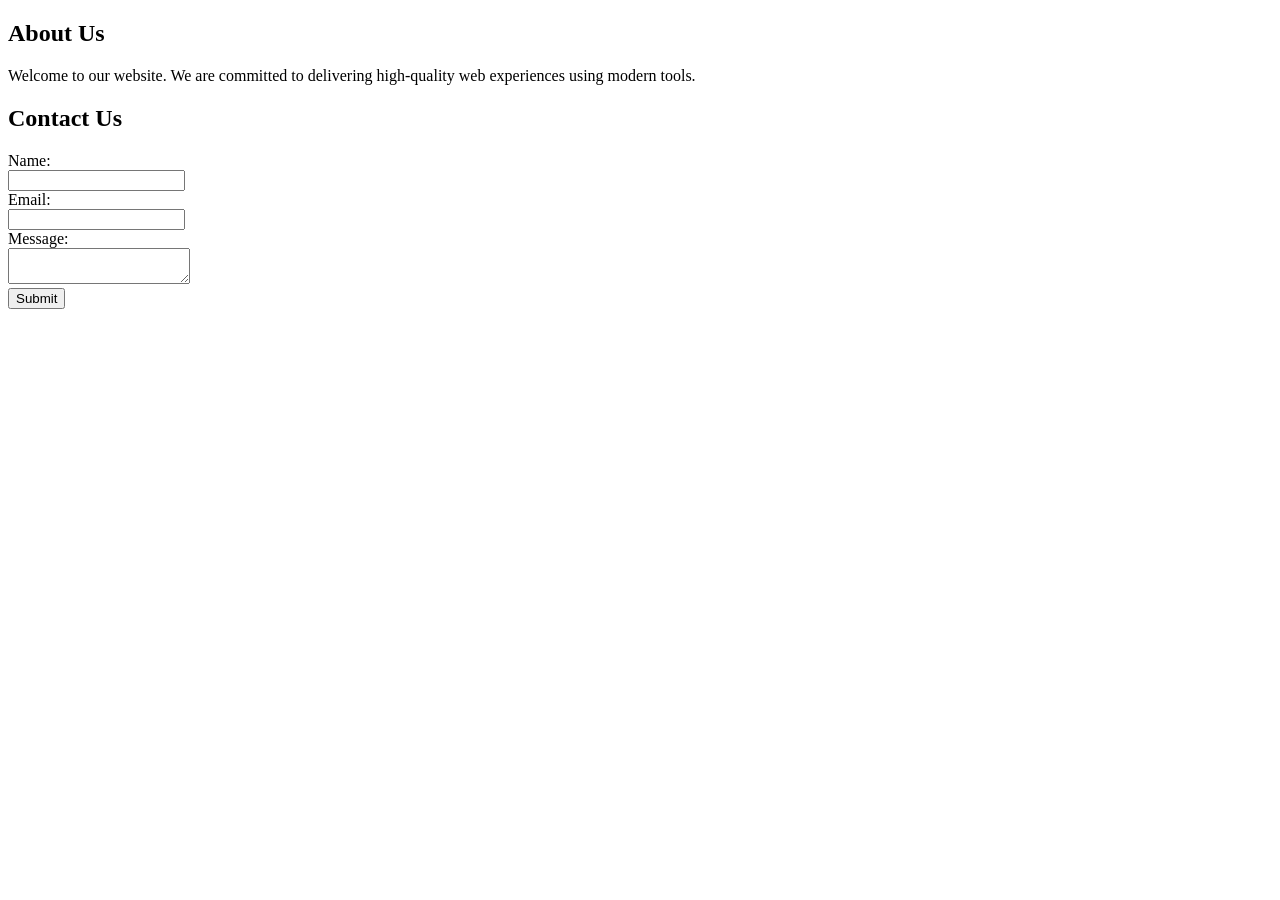
<file: index.html>
<!DOCTYPE html>
<html>
<head>
    <title>My Website</title>
</head>
<body>
  <h2>About Us</h2>
  <p>Welcome to our website. We are committed to delivering high-quality web experiences using modern tools.</p>

  <h2>Contact Us</h2>
  <form>
    <label for="name">Name:</label><br />
    <input type="text" id="name" name="name"><br />
    <label for="email">Email:</label><br />
    <input type="email" id="email" name="email"><br />
    <label for="message">Message:</label><br />
    <textarea id="message" name="message"></textarea><br />
    <input type="submit" value="Submit">
  </form>
</body>

</html>
</file>
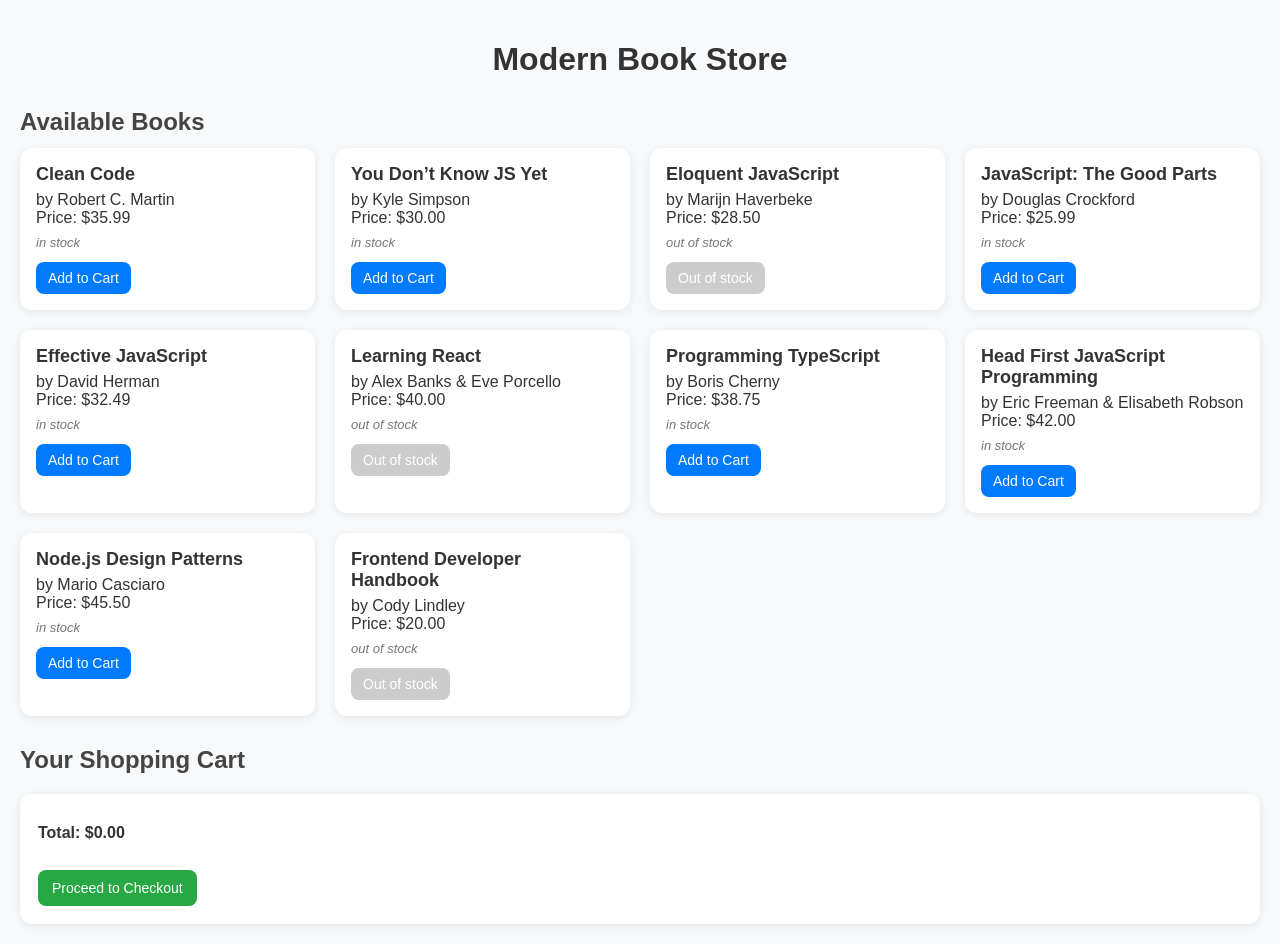
<file: week 7/index.html>
<!DOCTYPE html>
<html lang="en">
<head>
  <meta charset="utf-8" />
  <title>Modern Book Store</title>
  <meta name="viewport" content="width=device-width,initial-scale=1" />
  <style>
    body { font-family: "Segoe UI", Tahoma, Geneva, Verdana, sans-serif; margin: 0; padding: 20px; background: #f8f9fa; color: #333; }
    h1 { text-align: center; margin-bottom: 20px; }
    h2 { margin-top: 30px; margin-bottom: 12px; color: #444; }
    /* Book grid */
    #book-list { display: grid; grid-template-columns: repeat(auto-fill, minmax(250px, 1fr)); gap: 20px; list-style: none; padding: 0; margin: 0; }
    #book-list li { background: #fff; padding: 16px; border-radius: 12px; box-shadow: 0 2px 8px rgba(0,0,0,0.08); display: flex; flex-direction: column; transition: transform 0.15s; }
    #book-list li:hover { transform: translateY(-4px); }
    #book-list strong { font-size: 18px; display: block; margin-bottom: 6px; }
    #book-list em { font-size: 13px; color: #777; margin-top: 8px; }
    #book-list button { margin-top: 12px; padding: 8px 12px; background: #007bff; border: none; border-radius: 8px; color: white; cursor: pointer; font-size: 14px; transition: background 0.15s; align-self: start; }
    #book-list button:hover:not(:disabled) { background: #0056b3; }
    #book-list button:disabled { background: #ccc; cursor: not-allowed; }

    /* Cart */
    #cart-container { background: #fff; padding: 18px; border-radius: 12px; box-shadow: 0 2px 8px rgba(0,0,0,0.08); margin-top: 20px; }
    #cart-list { list-style: none; padding: 0; margin: 0 0 12px 0; }
    #cart-list li { display: flex; justify-content: space-between; align-items: center; padding: 8px 0; border-bottom: 1px solid #eee; }
    #cart-list li:last-child { border-bottom: none; }
    #cart-list button { padding: 6px 10px; background: #dc3545; border: none; border-radius: 6px; color: white; cursor: pointer; font-size: 12px; }
    #total-price { font-weight: bold; margin-top: 8px; font-size: 16px; }
    #checkout-btn { display: inline-block; margin-top: 12px; padding: 10px 14px; background: #28a745; border: none; border-radius: 8px; color: white; cursor: pointer; font-size: 14px; }
    #checkout-btn:hover { background: #1e7e34; }
  </style>
</head>
<body>
  <h1>Modern Book Store</h1>

  <h2>Available Books</h2>
  <ul id="book-list"></ul>

  <h2>Your Shopping Cart</h2>
  <div id="cart-container">
    <ul id="cart-list"></ul>
    <p id="total-price">Total: $0.00</p>
    <button id="checkout-btn">Proceed to Checkout</button>
  </div>

  <!-- load the app -->
  <script type="module" src="./js/main.js"></script>
</body>
</html>
</file>
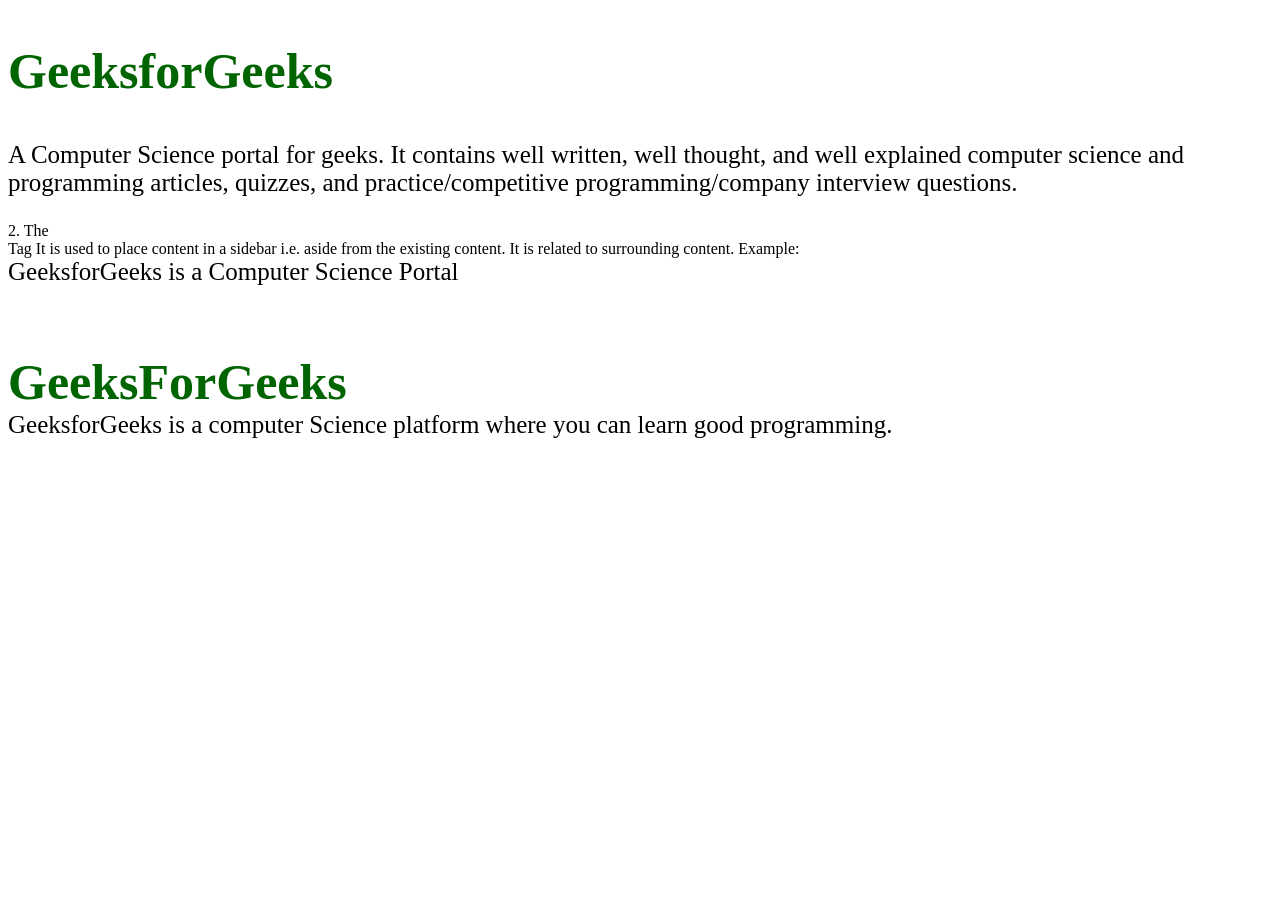
<file: article.html>
<!DOCTYPE html>
<html>

<head>
    <title>Article Tag</title>
    <style>
        h1 {
            color: #006400;
            font-size: 50px;
            text-align: left;
        }
        p {
            font-size: 25px;
            text-align: left;
            margin-top: 0;
        }
    </style>
</head>

<body>
    <article>
        <h1>GeeksforGeeks</h1>
        <p>A Computer Science portal for geeks. It contains well written, well thought, and well explained computer science and programming articles, quizzes, and practice/competitive programming/company interview questions.</p>
    </article>
</body>

</html>
2. The <aside> Tag
It is used to place content in a sidebar i.e. aside from the existing content. It is related to surrounding content.
Example: 
<!DOCTYPE html>
<html>

<head>
    <title>Aside Tag</title>
    <style>
        h4 {
        Color:#006400;
        font-size:50px;
        Text-align:none;
        margin-bottom:0px;
        }
        p {
        font-size:25px;
        text-align:none;
        margin-top:0px;
        }
    </style>
</head>

<body>
    <p>GeeksforGeeks is a Computer Science Portal</p>
    <aside>
        <h4>GeeksForGeeks</h4>
        <p>GeeksforGeeks is a computer Science platform
            where you can learn good programming.
        </p>
    </aside>
</body>

</html>
</file>
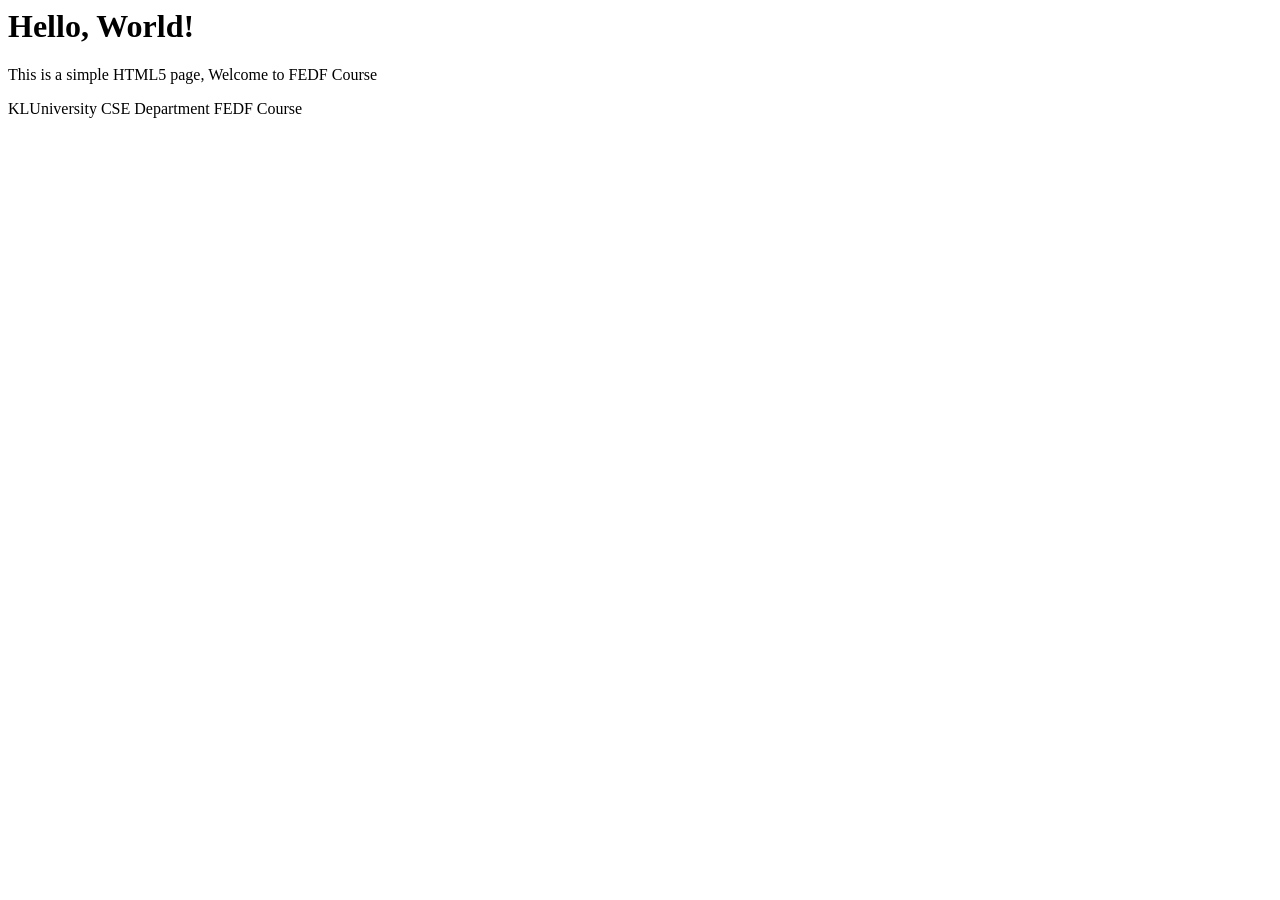
<file: demo.html>
<html>
<head>
    <meta charset="UTF-8">
    <meta name="viewport" content="width=device-width, initial-scale=1.0">
    <title>Simple HTML Page</title>

</head>
<body>

    <header>
        <h1>Hello, World!</h1>
    </header>

    <main>
        <p>This is a simple HTML5 page, Welcome to FEDF Course</p>
    </main>

    <footer>
        <p>KLUniversity CSE Department FEDF Course</p>
    </footer>

</body>
</html>
</file>
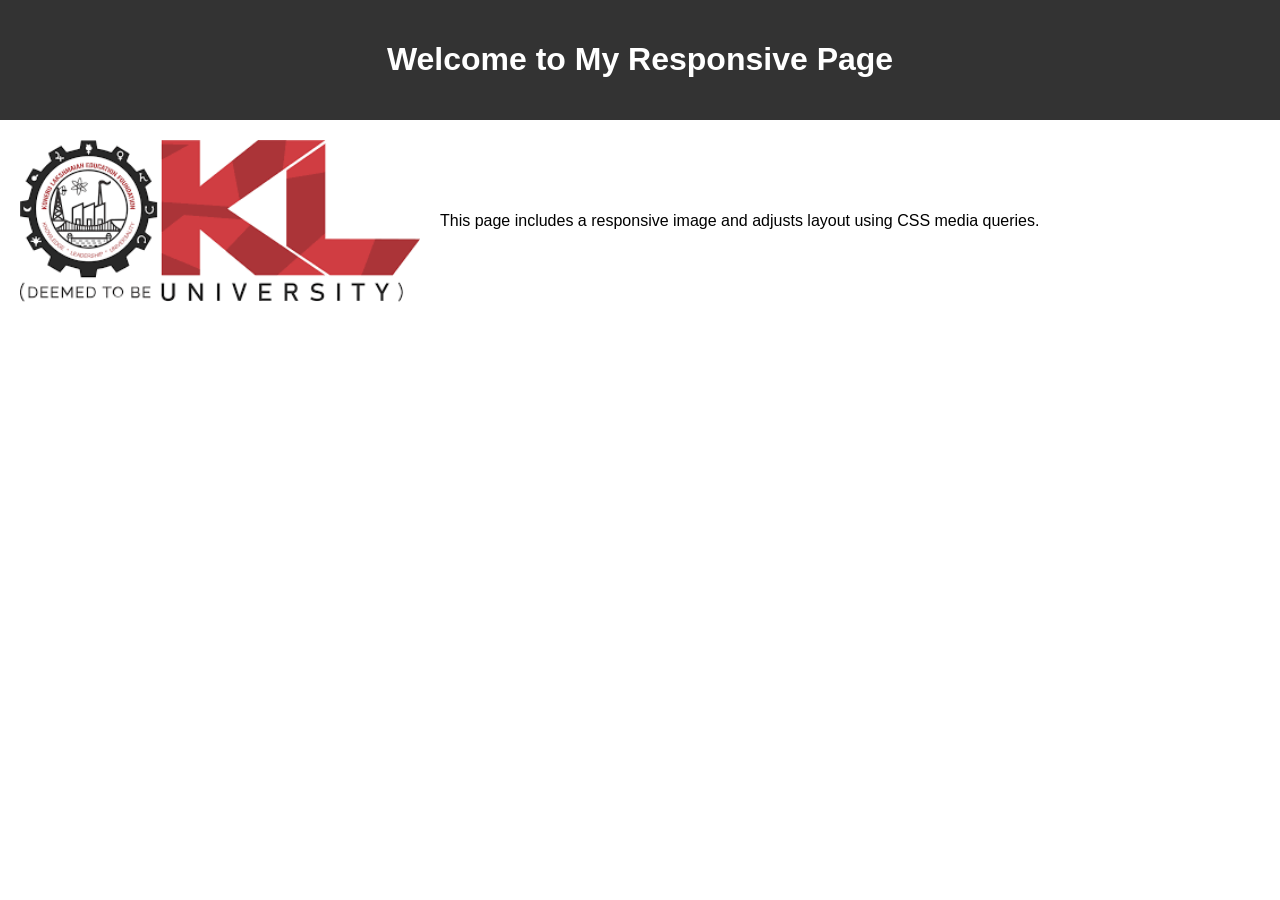
<file: responsive.html>
<!DOCTYPE html>
<html lang="en">
<head>
  <meta charset="UTF-8">
  <meta name="viewport" content="width=device-width, initial-scale=1.0">
  <title>Responsive Web Page</title>
  <link rel="stylesheet" href="style.css">
</head>
<body>
  <header>
    <h1>Welcome to My Responsive Page</h1>
  </header>

  <section class="about">
    <img src="kluh.png" alt="KLH Logo" class="responsive-img">
    <p>This page includes a responsive image and adjusts layout using CSS media queries.</p>
  </section>
</body>
</html>
</file>
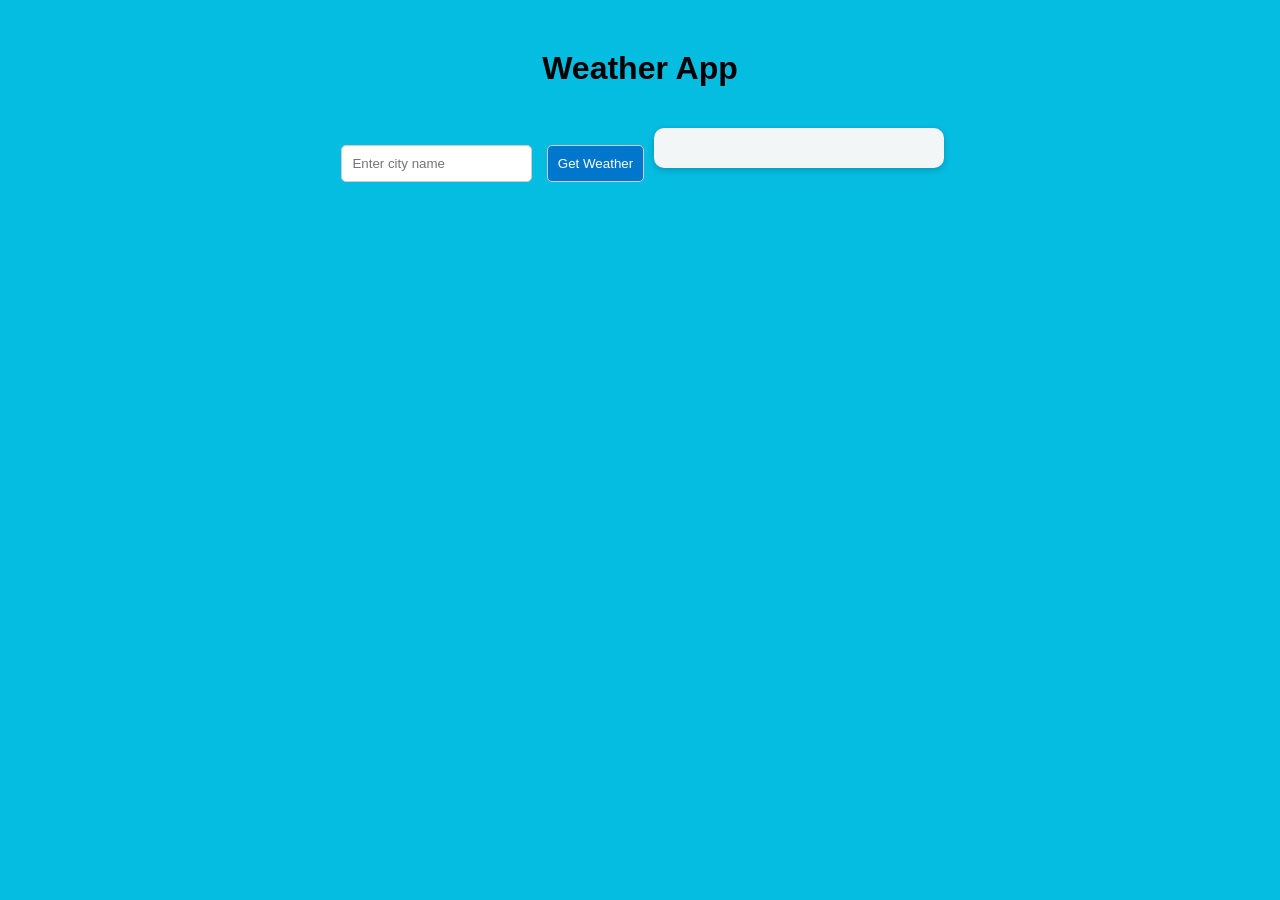
<file: week6.html>
<!DOCTYPE html> 
<html lang="en"> 
<head> 
<meta charset="UTF-8"> 
<title>Weather App</title> 
<style> 
body { 
font-family: Arial, sans-serif; 
text-align: center; 
margin: 50px; 
background: hsl(190, 96%, 45%); 
} 
.weather-box { 
margin-top: 20px; 
padding: 20px; 
display: inline-block; 
border-radius: 10px; 
background: hwb(200 95% 3%); 
box-shadow: 0 2px 6px rgba(0,0,0,0.2); 
min-width: 250px; 
} 
input, button { 
padding: 10px; 
margin: 5px; 
border-radius: 5px; 
border: 1px solid #ccc; 
} 
button { 
background: #0077cc; 
color: white; 
cursor: pointer; 
} 
button:hover { 
background: #005fa3; 
} 
</style> 
</head> 
<body> 
<h1>Weather App</h1> 
<input type="text" id="cityInput" placeholder="Enter city name" /> 
<button id="getWeatherBtn">Get Weather</button> 
<div id="weatherResult" class="weather-box"></div> 
<script> 
const cityInput = document.getElementById("cityInput"); 
const getWeatherBtn = document.getElementById("getWeatherBtn"); 
const weatherResult = document.getElementById("weatherResult"); 
async function fetchWeather(city) { 
try { 
if (!city) { 
weatherResult.innerHTML = "<p>Please enter a city name.</p>"; 
return; 
} 
const response = await 
fetch(https://wttr.in/${encodeURIComponent(city)}?format=j1); 
if (!response.ok) { 
throw new Error("City not found or API error."); 
} 
const data = await response.json(); 
displayWeather(city, data); 
localStorage.setItem("lastCity", city); 
} catch (error) { 
weatherResult.innerHTML = <p style="color:red;">${error.message}</p>; 
} 
} 
function displayWeather(city, data) { 
const current = data.current_condition[0]; 
weatherResult.innerHTML = ` 
<h2>${city}</h2> 
<p><strong>Temperature:</strong> ${current.temp_C} °C</p> 
<p><strong>Condition:</strong> ${current.weatherDesc[0].value}</p> 
<p><strong>Humidity:</strong> ${current.humidity}%</p> 
`; 
} 
getWeatherBtn.addEventListener("click", () => { 
const city = cityInput.value.trim(); 
fetchWeather(city); 
}); 
window.onload = () => { 
const lastCity = localStorage.getItem("lastCity"); 
if (lastCity) { 
fetchWeather(lastCity); 
} 
}; 
</script> 
</body> 
</html>
</file>
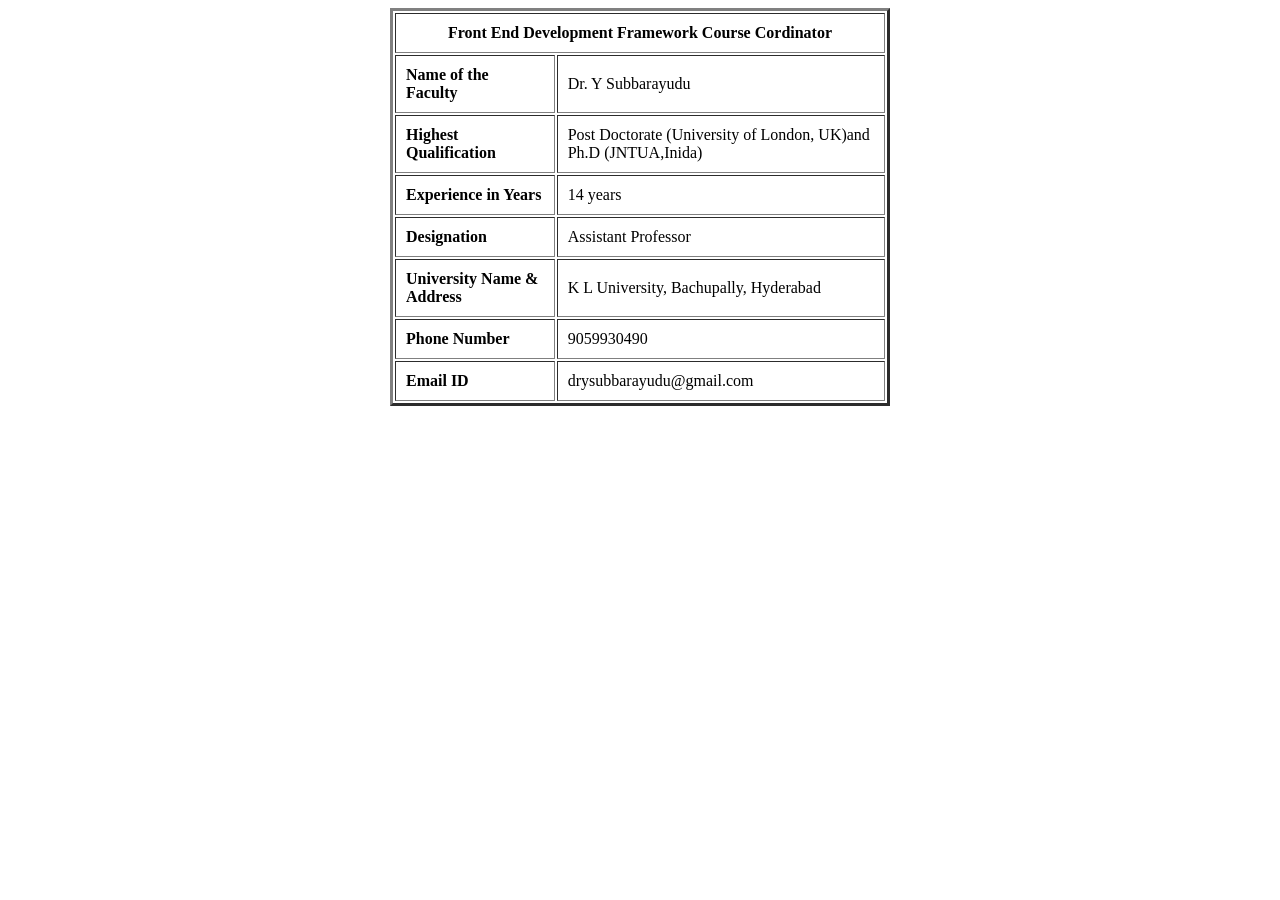
<file: week 4/contact.html>
<!DOCTYPE html>
<html>
<head>
  <title>Front End Development Framework</title>
</head>
<body>
<center>
  <table border="3" width="500" height="175" cellpadding="10" >
    <tr>
      <th colspan="2">Front End Development Framework Course Cordinator</th>
    </tr>
    <tr>
      <td><strong>Name of the  Faculty</strong></td>
      <td>Dr. Y Subbarayudu</td>
    </tr>
    <tr>
      <td><strong>Highest Qualification</strong></td>
      <td>Post Doctorate (University of London, UK)and Ph.D (JNTUA,Inida)</td>
    </tr>
    <tr>
      <td><strong>Experience in Years</strong></td>
      <td>14 years</td>
    </tr>
    <tr>
      <td><strong>Designation</strong></td>
      <td>Assistant Professor</td>
    </tr>
    <tr>
      <td><strong>University Name & Address</strong></td>
      <td>K L University, Bachupally, Hyderabad</td>
    </tr>
    <tr>
      <td><strong>Phone Number</strong></td>
      <td>9059930490</td>
    </tr>
    <tr>
      <td><strong>Email ID</strong></td>
      <td>drysubbarayudu@gmail.com</td>
    </tr>
  </table>
  </center>
</body>
</html>
</file>
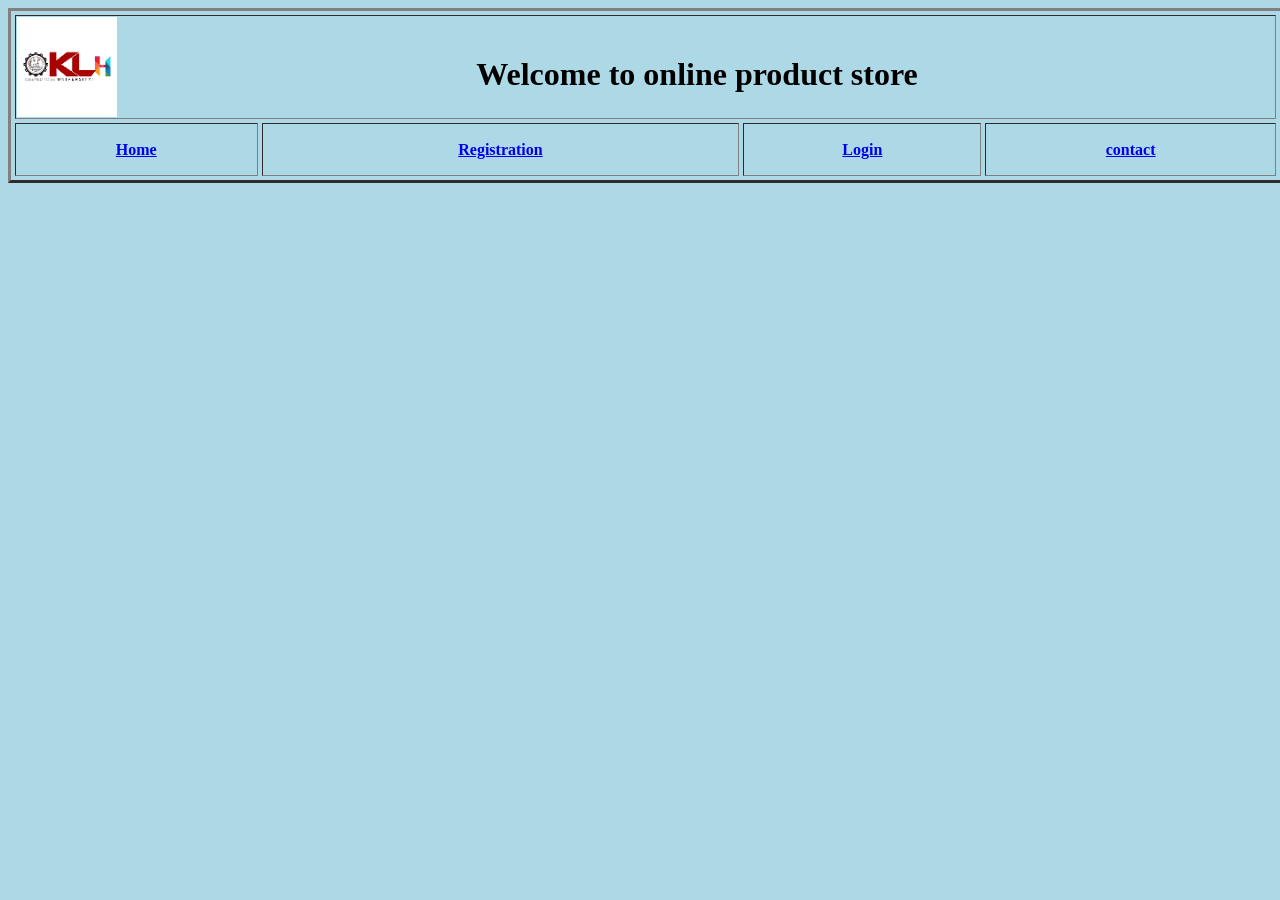
<file: week 4/homepage.html>
<html>

<body bgcolor="lightblue">

<table border="3" height="175" width="1275" 
             cellspacing="4">

<tr>
<th colspan="5" height="100">
<img src="kluh.png" height="100" 
     width="100" align="left" align="middle" >
	  &nbsp; &nbsp;&nbsp;&nbsp;&nbsp;&nbsp; 
<h1>Welcome to online product store</h1> 
</th>
</tr>
<tr>
<th><a href="home.html" target="empty">Home</a>
</th>

<th><a href="registration.html" target="empty">Registration </a>
</th>

<th><a href="loginpage.html" target="empty">
                         Login</a></th>

<th><a href="contact.html" target="empty">contact</a></th>

</tr>
</table>
</body>
</html>
</file>
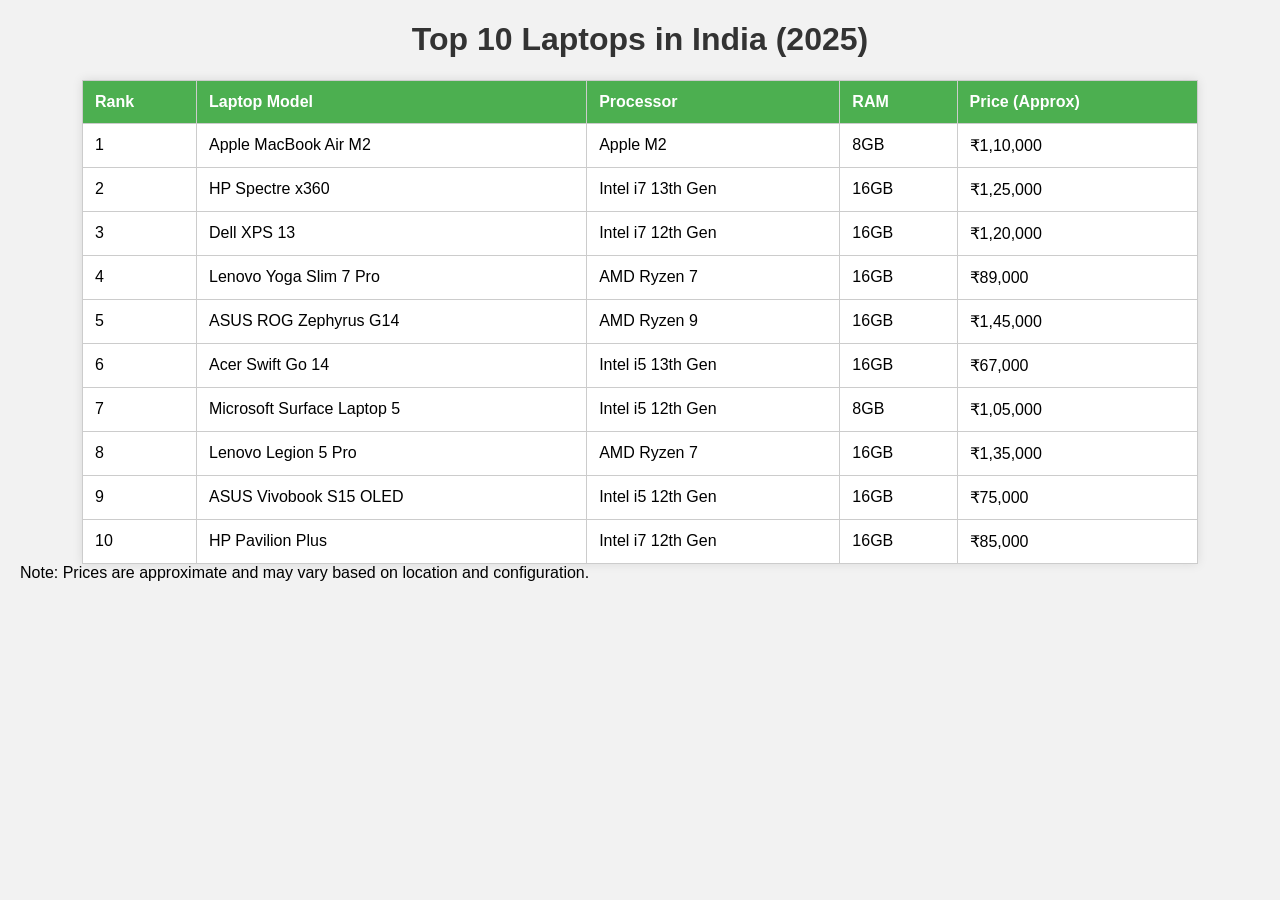
<file: week 4/laptops.html>
<!DOCTYPE html>
<html lang="en">
<head>
  <meta charset="UTF-8">
  <title>Top 10 Laptops in India</title>
  <style>
    body {
      font-family: Arial, sans-serif;
      background-color: #f2f2f2;
      margin: 20px;
    }
    h1 {
      text-align: center;
      color: #333;
    }
    table {
      width: 90%;
      margin: auto;
      border-collapse: collapse;
      background-color: white;
      box-shadow: 0 0 10px rgba(0,0,0,0.1);
    }
    th, td {
      padding: 12px;
      border: 1px solid #ccc;
      text-align: left;
    }
    th {
      background-color: #4CAF50;
      color: white;
    }
    tr:hover {
      background-color: #f5f5f5;
    }
    caption {
      caption-side: bottom;
      padding: 10px;
      font-size: 0.9em;
      color: #666;
    }
  </style>
</head>
<body>

  <h1>Top 10 Laptops in India (2025)</h1>

  <table>
    <tr>
      <th>Rank</th>
      <th>Laptop Model</th>
      <th>Processor</th>
      <th>RAM</th>
      <th>Price (Approx)</th>
    </tr>
    <tr>
      <td>1</td>
      <td>Apple MacBook Air M2</td>
      <td>Apple M2</td>
      <td>8GB</td>
      <td>₹1,10,000</td>
    </tr>
    <tr>
      <td>2</td>
      <td>HP Spectre x360</td>
      <td>Intel i7 13th Gen</td>
      <td>16GB</td>
      <td>₹1,25,000</td>
    </tr>
    <tr>
      <td>3</td>
      <td>Dell XPS 13</td>
      <td>Intel i7 12th Gen</td>
      <td>16GB</td>
      <td>₹1,20,000</td>
    </tr>
    <tr>
      <td>4</td>
      <td>Lenovo Yoga Slim 7 Pro</td>
      <td>AMD Ryzen 7</td>
      <td>16GB</td>
      <td>₹89,000</td>
    </tr>
    <tr>
      <td>5</td>
      <td>ASUS ROG Zephyrus G14</td>
      <td>AMD Ryzen 9</td>
      <td>16GB</td>
      <td>₹1,45,000</td>
    </tr>
    <tr>
      <td>6</td>
      <td>Acer Swift Go 14</td>
      <td>Intel i5 13th Gen</td>
      <td>16GB</td>
      <td>₹67,000</td>
    </tr>
    <tr>
      <td>7</td>
      <td>Microsoft Surface Laptop 5</td>
      <td>Intel i5 12th Gen</td>
      <td>8GB</td>
      <td>₹1,05,000</td>
    </tr>
    <tr>
      <td>8</td>
      <td>Lenovo Legion 5 Pro</td>
      <td>AMD Ryzen 7</td>
      <td>16GB</td>
      <td>₹1,35,000</td>
    </tr>
    <tr>
      <td>9</td>
      <td>ASUS Vivobook S15 OLED</td>
      <td>Intel i5 12th Gen</td>
      <td>16GB</td>
      <td>₹75,000</td>
    </tr>
    <tr>
      <td>10</td>
      <td>HP Pavilion Plus</td>
      <td>Intel i7 12th Gen</td>
      <td>16GB</td>
      <td>₹85,000</td>
    </tr>
  </table>

  <caption>Note: Prices are approximate and may vary based on location and configuration.</caption>

</body>
</html>
</file>
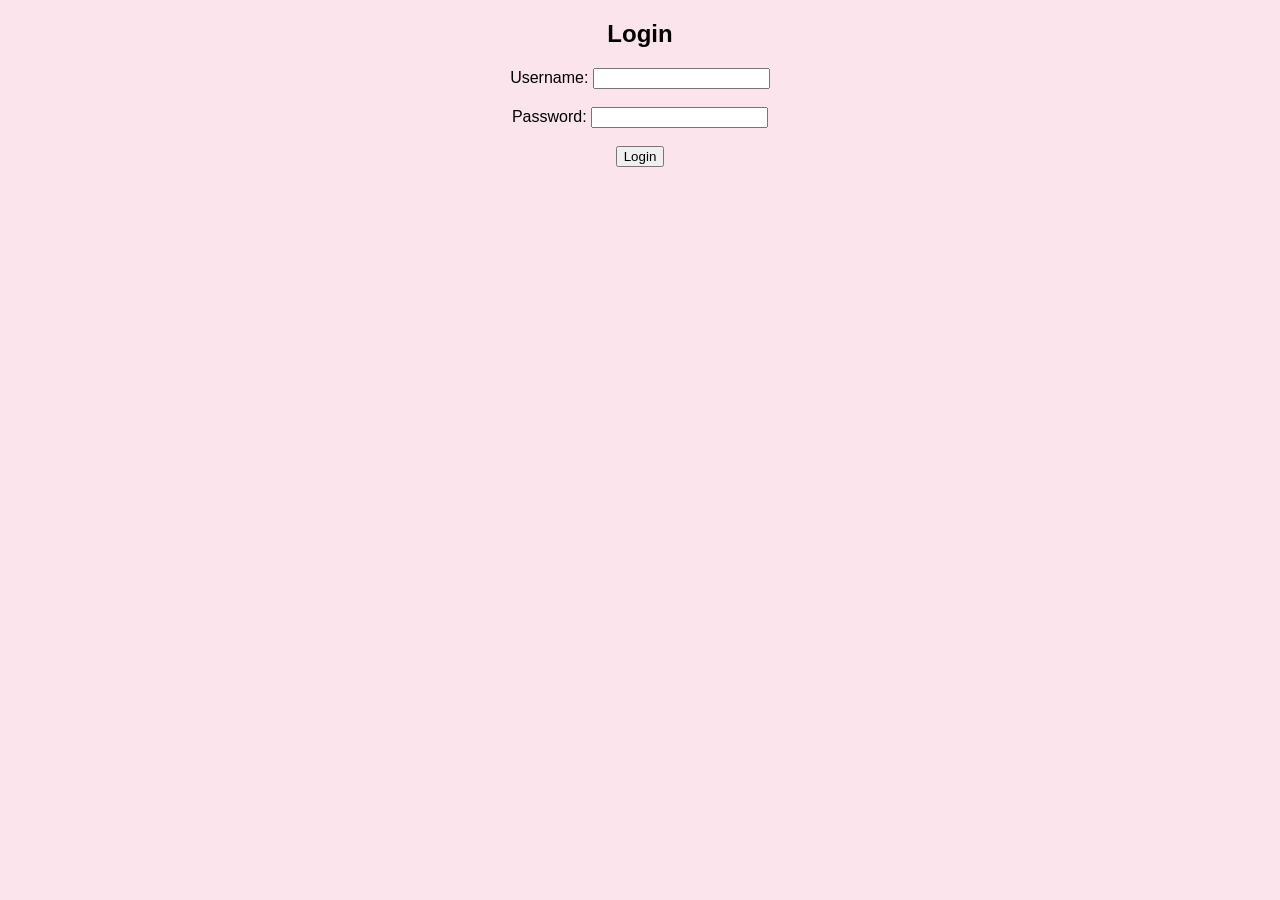
<file: week 4/loginpage.html>
<!DOCTYPE html>
<html>
<head>
  <title>Login</title>
  <script>
    function loginUser() {
      const username = document.getElementById("username").value.trim();
      const password = document.getElementById("password").value;

      const storedUsername = localStorage.getItem("username");
      const storedPassword = localStorage.getItem("password");

      if (username === "" || password === "") {
        alert("Enter both username and password.");
        return false;
      }

      if (username === storedUsername && password === storedPassword) {
        alert("Login successful!");
        return true;
      } else {
        alert("Invalid credentials. Try again.");
        return false;
      }
    }
  </script>
</head>
<body style="background-color: #fce4ec; font-family: Arial;">
  <center>
    <h2>Login</h2>
    <form onsubmit="return loginUser();">
      <label>Username:</label>
      <input type="text" id="username"><br><br>
      <label>Password:</label>
      <input type="password" id="password"><br><br>
      <input type="submit" value="Login">
    </form>
  </center>
</body>
</html>
</file>
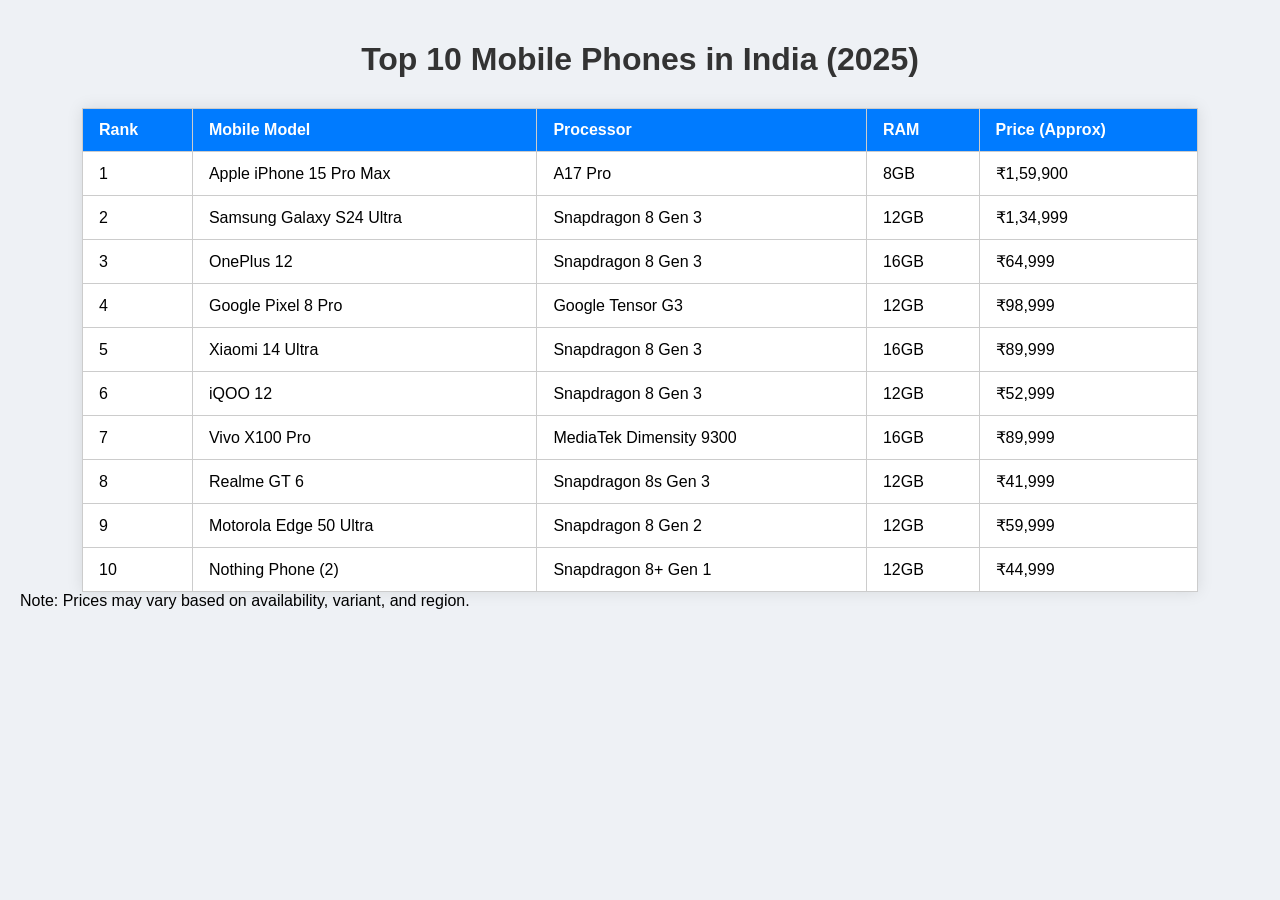
<file: week 4/mobiles.html>
<!DOCTYPE html>
<html lang="en">
<head>
  <meta charset="UTF-8">
  <title>Top 10 Mobile Phones in India</title>
  <style>
    body {
      font-family: 'Segoe UI', Tahoma, Geneva, Verdana, sans-serif;
      background-color: #eef1f5;
      margin: 0;
      padding: 20px;
    }
    h1 {
      text-align: center;
      color: #333;
      margin-bottom: 30px;
    }
    table {
      width: 90%;
      margin: auto;
      border-collapse: collapse;
      background-color: #fff;
      box-shadow: 0 0 15px rgba(0, 0, 0, 0.1);
    }
    th, td {
      padding: 12px 16px;
      border: 1px solid #ccc;
      text-align: left;
    }
    th {
      background-color: #007BFF;
      color: white;
    }
    tr:hover {
      background-color: #f1f1f1;
    }
    caption {
      margin-top: 10px;
      text-align: center;
      font-size: 0.9em;
      color: #555;
    }
  </style>
</head>
<body>

  <h1>Top 10 Mobile Phones in India (2025)</h1>

  <table>
    <tr>
      <th>Rank</th>
      <th>Mobile Model</th>
      <th>Processor</th>
      <th>RAM</th>
      <th>Price (Approx)</th>
    </tr>
    <tr>
      <td>1</td>
      <td>Apple iPhone 15 Pro Max</td>
      <td>A17 Pro</td>
      <td>8GB</td>
      <td>₹1,59,900</td>
    </tr>
    <tr>
      <td>2</td>
      <td>Samsung Galaxy S24 Ultra</td>
      <td>Snapdragon 8 Gen 3</td>
      <td>12GB</td>
      <td>₹1,34,999</td>
    </tr>
    <tr>
      <td>3</td>
      <td>OnePlus 12</td>
      <td>Snapdragon 8 Gen 3</td>
      <td>16GB</td>
      <td>₹64,999</td>
    </tr>
    <tr>
      <td>4</td>
      <td>Google Pixel 8 Pro</td>
      <td>Google Tensor G3</td>
      <td>12GB</td>
      <td>₹98,999</td>
    </tr>
    <tr>
      <td>5</td>
      <td>Xiaomi 14 Ultra</td>
      <td>Snapdragon 8 Gen 3</td>
      <td>16GB</td>
      <td>₹89,999</td>
    </tr>
    <tr>
      <td>6</td>
      <td>iQOO 12</td>
      <td>Snapdragon 8 Gen 3</td>
      <td>12GB</td>
      <td>₹52,999</td>
    </tr>
    <tr>
      <td>7</td>
      <td>Vivo X100 Pro</td>
      <td>MediaTek Dimensity 9300</td>
      <td>16GB</td>
      <td>₹89,999</td>
    </tr>
    <tr>
      <td>8</td>
      <td>Realme GT 6</td>
      <td>Snapdragon 8s Gen 3</td>
      <td>12GB</td>
      <td>₹41,999</td>
    </tr>
    <tr>
      <td>9</td>
      <td>Motorola Edge 50 Ultra</td>
      <td>Snapdragon 8 Gen 2</td>
      <td>12GB</td>
      <td>₹59,999</td>
    </tr>
    <tr>
      <td>10</td>
      <td>Nothing Phone (2)</td>
      <td>Snapdragon 8+ Gen 1</td>
      <td>12GB</td>
      <td>₹44,999</td>
    </tr>
  </table>

  <caption>Note: Prices may vary based on availability, variant, and region.</caption>

</body>
</html>
</file>
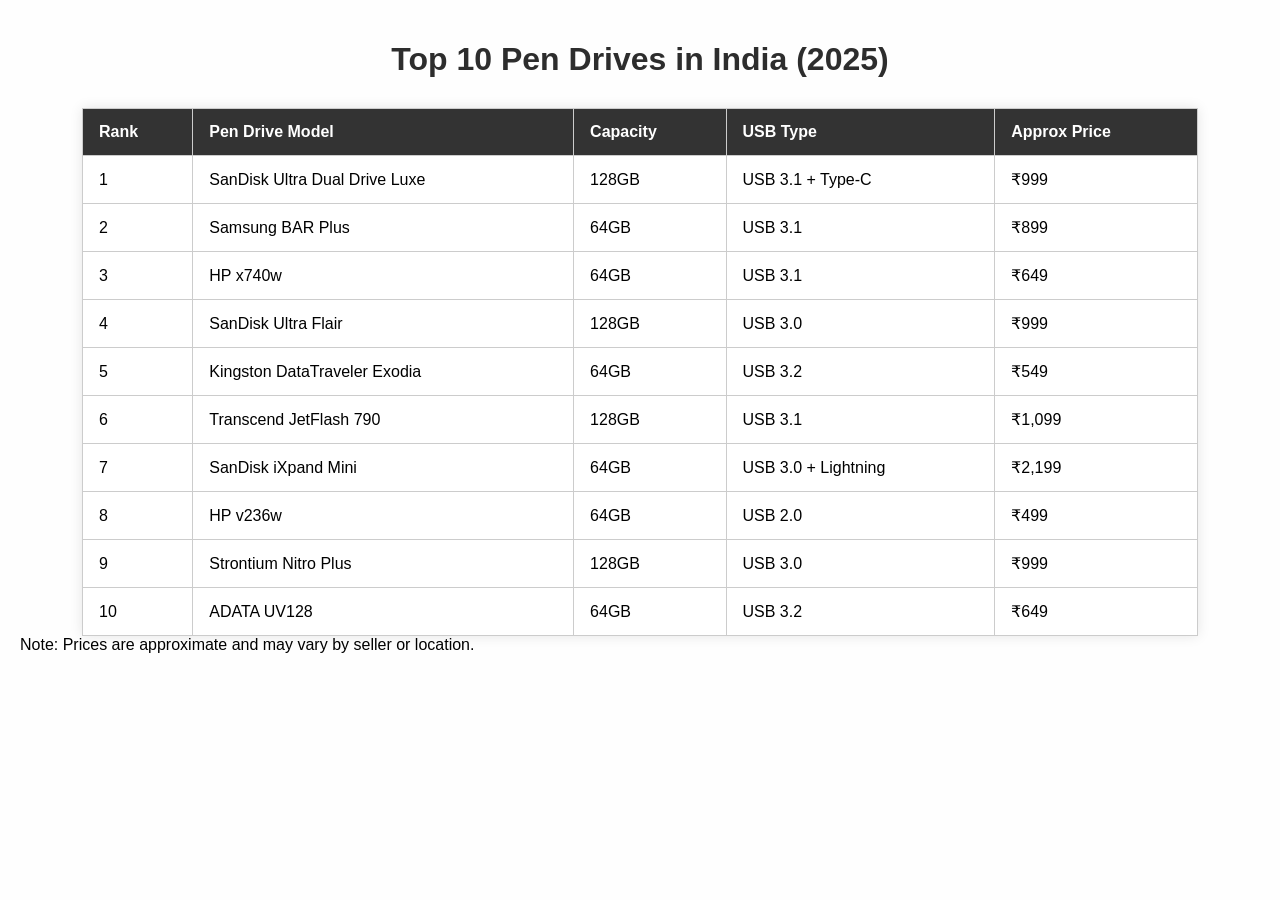
<file: week 4/pendrives.html>
<!DOCTYPE html>
<html lang="en">
<head>
  <meta charset="UTF-8">
  <title>Top 10 Pen Drives in India (2025)</title>
  <style>
    body {
      font-family: Arial, sans-serif;
      background-color: #fefefe;
      margin: 0;
      padding: 20px;
    }

    h1 {
      text-align: center;
      color: #2d2d2d;
      margin-bottom: 30px;
    }

    table {
      width: 90%;
      margin: auto;
      border-collapse: collapse;
      background-color: #fff;
      box-shadow: 0 0 12px rgba(0, 0, 0, 0.1);
    }

    th, td {
      padding: 14px 16px;
      border: 1px solid #ccc;
      text-align: left;
    }

    th {
      background-color: #333;
      color: white;
    }

    tr:hover {
      background-color: #f1f1f1;
    }

    caption {
      margin-top: 12px;
      text-align: center;
      font-size: 0.9em;
      color: #777;
    }
  </style>
</head>
<body>

  <h1>Top 10 Pen Drives in India (2025)</h1>

  <table>
    <tr>
      <th>Rank</th>
      <th>Pen Drive Model</th>
      <th>Capacity</th>
      <th>USB Type</th>
      <th>Approx Price</th>
    </tr>
    <tr>
      <td>1</td>
      <td>SanDisk Ultra Dual Drive Luxe</td>
      <td>128GB</td>
      <td>USB 3.1 + Type-C</td>
      <td>₹999</td>
    </tr>
    <tr>
      <td>2</td>
      <td>Samsung BAR Plus</td>
      <td>64GB</td>
      <td>USB 3.1</td>
      <td>₹899</td>
    </tr>
    <tr>
      <td>3</td>
      <td>HP x740w</td>
      <td>64GB</td>
      <td>USB 3.1</td>
      <td>₹649</td>
    </tr>
    <tr>
      <td>4</td>
      <td>SanDisk Ultra Flair</td>
      <td>128GB</td>
      <td>USB 3.0</td>
      <td>₹999</td>
    </tr>
    <tr>
      <td>5</td>
      <td>Kingston DataTraveler Exodia</td>
      <td>64GB</td>
      <td>USB 3.2</td>
      <td>₹549</td>
    </tr>
    <tr>
      <td>6</td>
      <td>Transcend JetFlash 790</td>
      <td>128GB</td>
      <td>USB 3.1</td>
      <td>₹1,099</td>
    </tr>
    <tr>
      <td>7</td>
      <td>SanDisk iXpand Mini</td>
      <td>64GB</td>
      <td>USB 3.0 + Lightning</td>
      <td>₹2,199</td>
    </tr>
    <tr>
      <td>8</td>
      <td>HP v236w</td>
      <td>64GB</td>
      <td>USB 2.0</td>
      <td>₹499</td>
    </tr>
    <tr>
      <td>9</td>
      <td>Strontium Nitro Plus</td>
      <td>128GB</td>
      <td>USB 3.0</td>
      <td>₹999</td>
    </tr>
    <tr>
      <td>10</td>
      <td>ADATA UV128</td>
      <td>64GB</td>
      <td>USB 3.2</td>
      <td>₹649</td>
    </tr>
  </table>

  <caption>Note: Prices are approximate and may vary by seller or location.</caption>

</body>
</html>
</file>
<file: style.css>
body {
  font-family: Arial, sans-serif;
  margin: 0;
  padding: 0;
}

header {
  background-color: #333;
  color: white;
  padding: 20px;
  text-align: center;
}

.about {
  padding: 20px;
  display: flex;
  flex-direction: row;
  align-items: center;
  gap: 20px;
}

.responsive-img {
  width: 100%;
  max-width: 400px;
  height: auto;
}

@media (max-width: 600px) {
  .about {
    flex-direction: column;
  }
}
</file>
